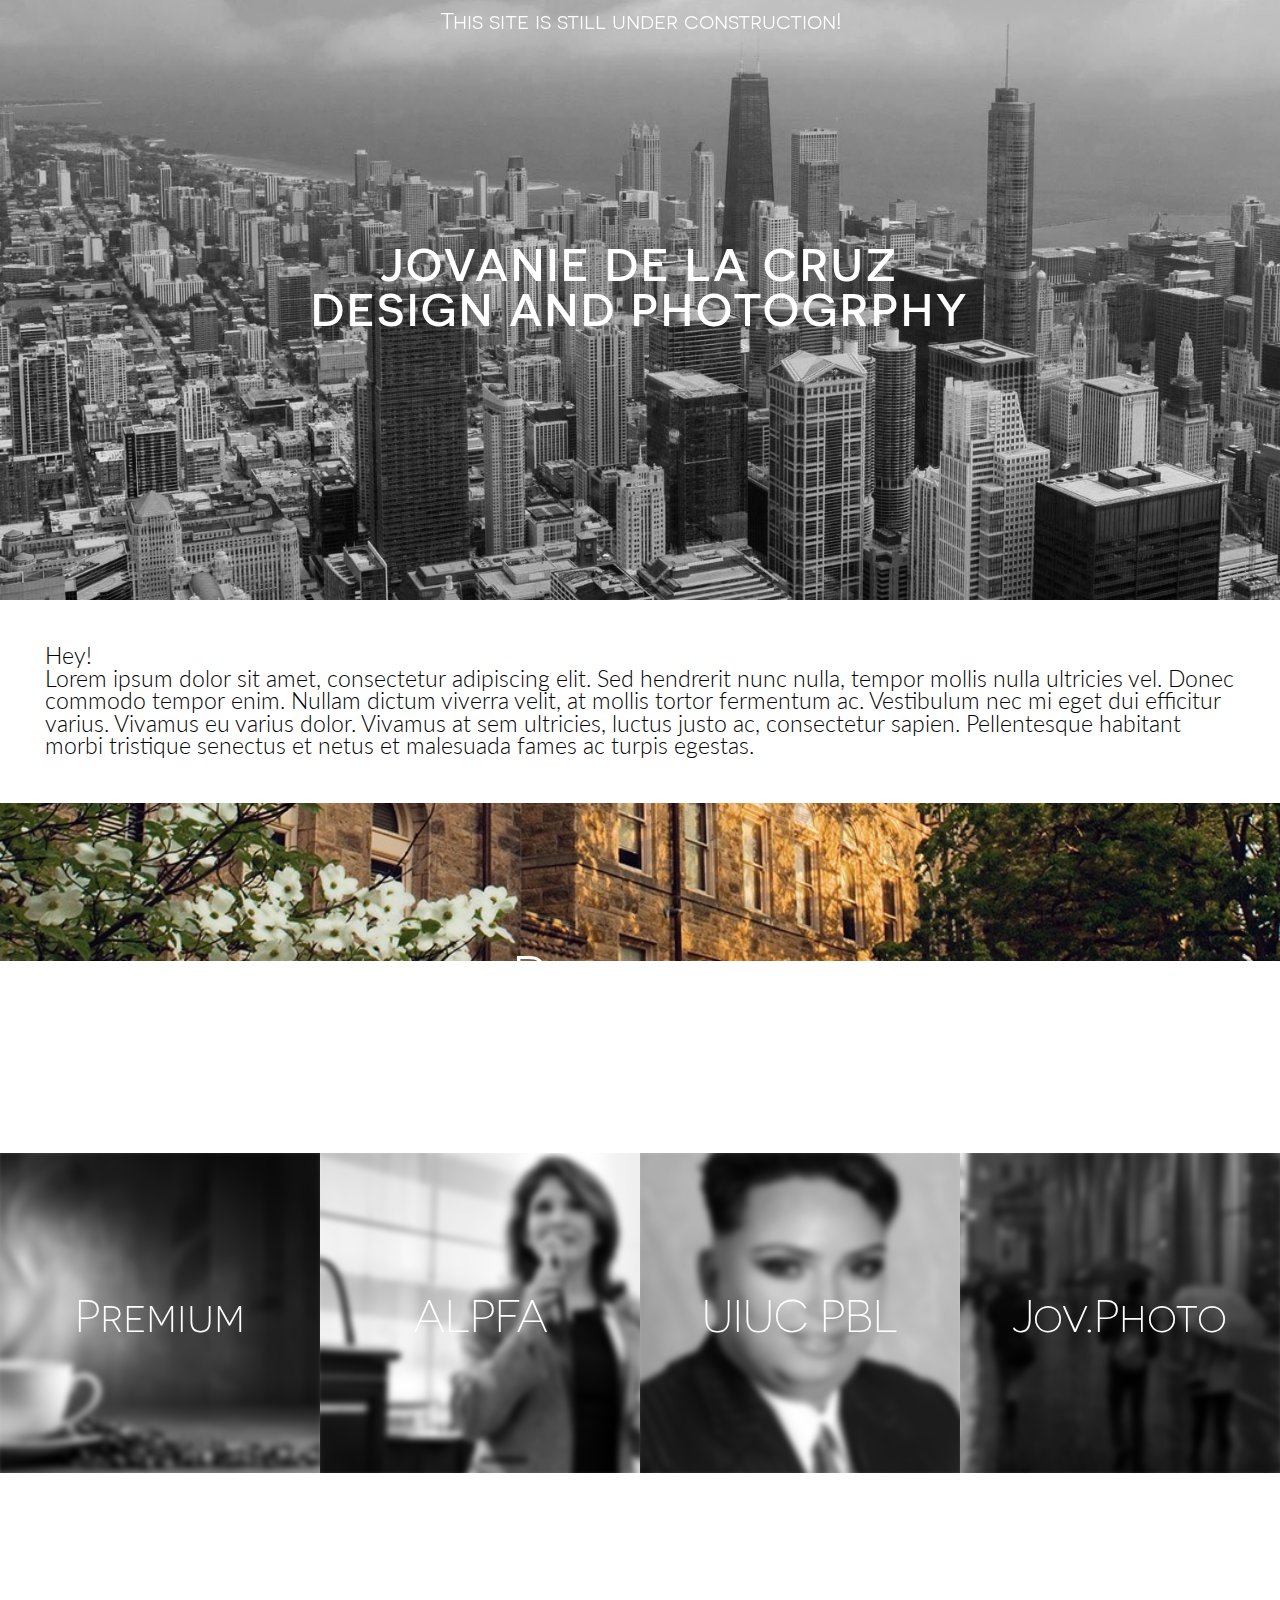
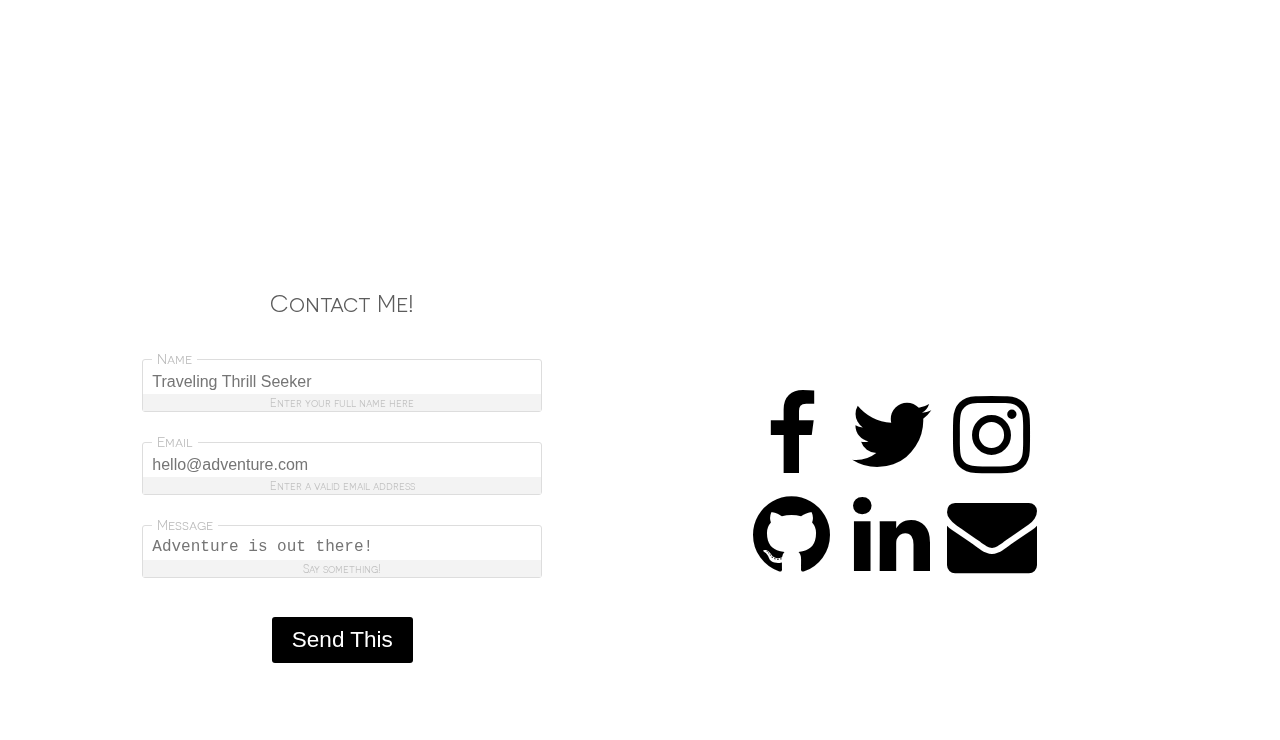
<file: 0.4/index.html>
<!DOCTYPE html>

<head>
    <meta charset="UTF-8">
    <title>jovanie.me</title>
    <meta name="viewport" content="width=device-width, initial-scale=1">
    <link rel="stylesheet" href="css/reset.css">
    <link rel="stylesheet" href="css/fonts.css">
    <link rel="stylesheet" href="css/one-page-responsive-parallax-skeleton.css">
    <link rel="stylesheet" href="http://maxcdn.bootstrapcdn.com/font-awesome/4.2.0/css/font-awesome.min.css">
    <script src="https://ajax.googleapis.com/ajax/libs/jquery/1.11.0/jquery.min.js"></script>
    <script src="js/parallax.min.js"></script>
</head>

<body>
<div id="git"><a href="http://htmlpreview.github.io/?https://github.com/jovanie/jovanie.me/blob/master/0.4/index.html"><h1>This site is still under construction!</h1></a></div>
    <div class="parallax-window first" data-parallax="scroll" data-image-src="img/chib.jpg" data-bleed="50">
        <div class="container">
            <div class="head-wrap">
                <h3>Jovanie De La Cruz</h3>
                <h3>Design and Photogrphy</h3>
            </div>
        </div>
    </div>
    <div class="container textbox">
        <p>Hey!</p>
        <p>Lorem ipsum dolor sit amet, consectetur adipiscing elit. Sed hendrerit nunc nulla, tempor mollis nulla ultricies vel. Donec commodo tempor enim. Nullam dictum viverra velit, at mollis tortor fermentum ac. Vestibulum nec mi eget dui efficitur varius. Vivamus eu varius dolor. Vivamus at sem ultricies, luctus justo ac, consectetur sapien. Pellentesque habitant morbi tristique senectus et netus et malesuada fames ac turpis egestas.</p>
    </div>
    <div class="parallax-window" data-parallax="scroll" data-image-src="img/alt.jpg" data-bleed="50">
        <div class="container">
            <h1>Porfolio</h1>
        </div>
    </div>
    <div class="container">
        <div class="row"><a id="port"></a>
            <div class="three columns thumbnails">
                <a class="grid-image" href="#port" rel="premium">
                    <img src="img/cof.jpg">
                    <div class="grid-text">Premium</div>
                </a>
            </div>
            <div class="three columns thumbnails">
                <a class="grid-image" href="#port" rel="alpfa">
                    <img src="img/alp1.jpg">
                    <div class="grid-text">ALPFA</div>
                </a>
            </div>
            <div class="three columns thumbnails">
                <a class="grid-image" href="#port" rel="pbl">
                    <img src="img/kim.jpg">
                    <div class="grid-text">UIUC PBL</div>
                </a>
            </div>
            <div class="three columns thumbnails">
                <a class="grid-image" href="#port" rel="photo">
                    <img src="img/rain.jpg">
                    <div class="grid-text">Jov.Photo</div>
                </a>
            </div>
        </div>
    </div>
    <div class="container slideBox">
        <div class="details textbox">
                <div class="detail" id="premium">
                    
                    <p>Lorem ipsum dolor sit amet, consectetur adipiscing elit. Sed hendrerit nunc nulla, tempor mollis nulla ultricies vel. Donec commodo tempor enim. Nullam dictum viverra velit, at mollis tortor fermentum ac. Vestibulum nec mi eget dui efficitur varius. Vivamus eu varius dolor. Vivamus at sem ultricies, luctus justo ac, consectetur sapien. Pellentesque habitant morbi tristique senectus et netus et malesuada fames ac turpis egestas. </p>
                </div>
                <div class="detail" id="alpfa">
                    <p> Pellentesque habitant morbi tristique senectus et netus et malesuada fames ac turpis egestas. Donec sed malesuada lacus. Integer vehicula leo ac metus bibendum, at faucibus leo tempor. Cras feugiat nisi sit amet diam porta, ut scelerisque eros lobortis. Vestibulum nec mi eget dui efficitur varius. Vivamus eu varius dolor. Vivamus at sem ultricies, luctus justo ac, consectetur sapien. </p>
                </div>
                <div class="detail" id="pbl">
                    <p> Integer vehicula leo ac metus bibendum, at faucibus leo tempor. Cras feugiat nisi sit amet diam porta, ut scelerisque eros lobortis. Vestibulum nec mi eget dui efficitur varius. Vivamus eu varius dolor. Vivamus at sem ultricies, luctus justo ac, consectetur sapien. Pellentesque habitant morbi tristique senectus et netus et malesuada fames ac turpis egestas. Donec sed malesuada lacus. </p>
                </div>
                <div class="detail" id="photo">
                    <p> Vestibulum nec mi eget dui efficitur varius. Vivamus eu varius dolor. Vivamus at sem ultricies, luctus justo ac, consectetur sapien. Pellentesque habitant morbi tristique senectus et netus et malesuada fames ac turpis egestas. Donec sed malesuada lacus. Integer vehicula leo ac metus bibendum, at faucibus leo tempor. Cras feugiat nisi sit amet diam porta, ut scelerisque eros lobortis.</p>
                </div>
        </div>
    </div>
    <script>
    $(document).ready(function() {

        var tab = $('.thumbnails > a'),
            tabContent = $('.detail'),
            tabParent = $('.details'),
            tabPadding = $('.slideBox'),
            image = $('.grid-image img');

        if (tab.length) {

            tab.on('click', function() {

                var ele = $(this),
                    currContent = $('#' + ele.attr('rel'));

                if (!ele.hasClass('open')) {

                    tabParent.stop(true, true).animate({
                        height: currContent.height() + 'px'

                    }, function() {
                        tabContent.removeClass('open');
                        currContent.addClass('open');
                        tab.removeClass('open');
                        ele.addClass('open');
                        tabPadding.addClass('slideBoxShow');
                        $('.activeImage').removeClass('activeImage');
                        ele.addClass('activeImage')

                        tabParent.stop(true, true).animate({
                            height: currContent.height() + 'px'
                        });

                    });
                }
                if (ele.hasClass('open')) {
                    tabParent.stop(true, true).animate({
                        height: '0px'

                    }, function() {
                        tabContent.removeClass('open');
                        currContent.removeClass('open');
                        tab.removeClass('open');
                        ele.removeClass('open');
                        tabPadding.removeClass('slideBoxShow');
                        $('.activeImage').removeClass('activeImage');

                        tabParent.stop(true, true).animate({
                            height: currContent.height() + 'px'
                        });

                    });
                }
                
            });

            //Set first on by default
            //$('.thumbnails > a:eq(0)').click();

        }

    });
    </script>
    <div class="parallax-window" data-parallax="scroll" data-image-src="img/alma.jpg" data-bleed="200">
        <div class="container">
            <h1>Contact</h1>
        </div>
    </div>
    <div class="container textbox contact">
        <div class="row">
            <div class="one-half column">
                <form class="form-style-7" method="POST" action="http://formspree.io/jovaniedelacruz@gmail.com">
                    <h2>Contact Me!</h2>
                    <br>
                    <br>
                    <ul>
                        <li>
                            <label for="name">Name</label>
                            <input type="text" name="name" maxlength="100" placeholder="Traveling Thrill Seeker">
                            <span>Enter your full name here</span>
                        </li>
                        <li>
                            <label for="email">Email</label>
                            <input type="email" name="email" placeholder="hello@adventure.com">
                            <span>Enter a valid email address</span>
                        </li>
                        <li>
                            <label for="message">Message</label>
                            <textarea name="message" onkeyup="adjust_textarea(this)" placeholder="Adventure is out there!"></textarea>
                            <span>Say something!</span>
                        </li>
                        <li>
                            <input type="submit" value="Send This">
                        </li>
                    </ul>
                </form>
                <script type="text/javascript">
                //auto expand textarea
                function adjust_textarea(h) {
                    h.style.height = "20px";
                    h.style.height = (h.scrollHeight) + "px";
                }
                </script>
            </div>
            <div class="one-half column">
                <div class="tablesocial">
                    <table class="centerTable">
                        <tr>
                            <td><a href="https://www.facebook.com/jovanie.delacruz.50" target="_blank"><i class="fa fa-facebook fa-4x" aria-hidden="true"></i></a></td>
                            <td><a href="https://twitter.com/jovanie_d" target="_blank"><i class="fa fa-twitter fa-4x" aria-hidden="true"></i></a></td>
                            <td><a href="http://instagram.com/_u/jov.photo" target="_blank"><i class="fa fa-instagram fa-4x" aria-hidden="true"></i></a></td>
                        </tr>
                        <tr>
                            <td><a href="https://github.com/jovanie" target="_blank"><i class="fa fa-github fa-4x" aria-hidden="true"></i></a></td>
                            <td><a href="https://www.linkedin.com/in/jovaniedelacruz" target="_blank"><i class="fa fa-linkedin fa-4x" aria-hidden="true"></i></a></td>
                            <td><a href="mailto:jovaniedelacruz@gmail.com" target="_top"><i class="fa fa-envelope fa-4x" aria-hidden="true"></i></a></td>
                        </tr>
                    </table>
                </div>
            </div>
        </div>
    </div>
</body>

</html>
</file>
<file: 0.4/css/fonts.css>
@font-face {
font-family: Novecentosanswide-Bold;
src: url("fonts/Novecentosanswide-Bold.ttf") format("truetype");
}
@font-face {
font-family: Novecentosanswide-Book;
src: url("fonts/Novecentosanswide-Book.ttf") format("truetype");
}
@font-face {
font-family: Novecentosanswide-DemiBold;
src: url("fonts/Novecentosanswide-DemiBold.ttf") format("truetype");
}
@font-face {
font-family: Novecentosanswide-Light;
src: url("fonts/Novecentosanswide-Light.ttf") format("truetype");
}
@font-face {
font-family: Novecentosanswide-Medium;
src: url("fonts/Novecentosanswide-Medium.ttf") format("truetype");
}
@font-face {
font-family: Novecentosanswide-Normal;
src: url("fonts/Novecentosanswide-Normal.ttf") format("truetype");
}
@font-face {
font-family: Lato-Light;
src: url("fonts/Lato-Light.ttf") format("truetype");
}
</file>
<file: 0.4/css/one-page-responsive-parallax-skeleton.css>
/* one-page-responsive-parallax-skeleton */
    /* Jovanie De La Cruz
   Mobile First Web Design
   Jovanie.me v0.4       
*/
    /* Modified Version of Skeleton V2.0.4
   Copyright 2014, Dave Gamache
   www.getskeleton.com
   Free to use under the MIT license.
   http://www.opensource.org/licenses/mit-license.php
   12/29/2014
*/
    
    html {
        font-size: 62.5%;
        background-color: white;
    }
    
    body {
        font-size: 1.5em;
        padding: 0 0 0 0;
        margin: 0 0 0 0;
        min-width: 320px;
        font-family: Novecentosanswide-Book;
        text-transform: none;
    }
    /* Standard Styles Mobile First */
    
    .container {
        position: relative;
        width: 100%;
        max-width: 500px;
        margin: 0 auto;
        padding: 0;
        box-sizing: border-box;
    }
    
    .row {}
    
    .column,
    .columns {
        width: 100%;
        float: left;
    }
    
    .three.columns {
        width: 50%;
    }
    
    .one-half.column {
        width: 100%;
    }
    /* Self Clearing Goodness */
    
    .container:after,
    .row:after,
    .u-cf {
        content: "";
        display: table;
        clear: both;
    }
    
    .textbox {
        padding: 2em;
        font-size: 1.5em;
        background-color: white;
    }
    
    p {
        font-family: Lato-Light;
    }
    /* Parallax Windows
*/
    
    .parallax-window {
        min-height: 300px;
        overflow: hidden;
    }
    
    .first {
        min-height: 600px;
    }
    
    .parallax-window .head-wrap {
        position: relative;
        top: 50%;
        left: 50%;
        width: 400px;
        margin-top: 240px;
        /* Half the height */
        margin-left: -200px;
        /* Half the width */
    }
    
    .parallax-window h3 {
        font-family: Novecentosanswide-Medium;
        text-align: center;
        color: white;
        font-size: 1.25em;
        letter-spacing: 3px;
        text-transform: uppercase;
    }
    
    .parallax-window h1 {
        position: relative;
        top: 50%;
        left: 50%;
        width: 600px;
        margin-top: 125px;
        /* Half the height */
        margin-left: -300px;
        /* Half the width */
        text-align: center;
        color: white;
        display: block;
        font-size: 4em;
    }
    /* Grid Full Images and Text Overlay 
*/
    
    .grid-image {
        float: left;
        width: 100%;
        height: 100%;
        padding-bottom: 100%;
        margin: 0 auto;
        overflow: hidden;
        position: relative;
    }
    
    .grid-image img {
        width: 100%;
        height: 100%;
        object-fit: cover;
        position: absolute;
    }
    
    .grid-image img:hover {}
    
    .grid-text {
        font-family: Novecentosanswide-Light;
        width: 100%;
        text-align: center;
        position: absolute;
        left: 50%;
        top: 50%;
        transform: translate(-50%, -50%);
        color: white;
        font-size: 2em;
    }
    
    .contact {
        padding: 3em 3em 3em 3em;
    }
    /* Smart Phone Styles 500px - 767px 
   All gird items are 2 per row
*/
    
    @media screen and (min-width: 500px) {
        .container {
            max-width: 767px;
        }
        .three.columns {
            width: 50%;
        }
        .one-half.column {
            width: 100%;
        }
        .parallax-window .head-wrap {
            width: 500px;
            margin-left: -250px;
            /* Half the width */
        }
        .parallax-window h3 {
            font-size: 1.5em;
            letter-spacing: 3px;
        }
        .parallax-window {
            min-height: 350px;
        }
        .parallax-window h1 {
            margin-top: 140px;
        }
        .first {
            min-height: 600px;
        }
        .grid-text {
            font-size: 3em;
        }
    }
    /* Tablet Styles 768px +
   Normal Grid items
*/
    
    @media screen and (min-width: 767px) {
        .container {
            width: 100%;
            max-width: 960px;
        }
        .column,
        .columns {
            margin-left: 0%;
        }
        .column:first-child,
        .columns:first-child {
            margin-left: 0;
        }
        .three.columns {
            width: 25%;
        }
        .one-half.column {
            width: 46%;
            margin-left: 2%;
            margin-right: 2%;
        }
        .grid-image {
            margin: 0em auto;
        }
        .parallax-window .head-wrap {
            width: 750px;
            margin-left: -375px;
            /* Half the width */
        }
        .parallax-window h3 {
            font-size: 2em;
            letter-spacing: 3px;
        }
        .grid-text {
            font-size: 2em;
        }
    }
    /* Desktop Styles 768px +
*/
    
    @media screen and (min-width: 990px) {
        .container {
            width: 100%;
            max-width: 100%;
        }
        .column,
        .columns {
            margin-left: 0;
        }
        .column:first-child,
        .columns:first-child {
            margin-left: 0;
        }
        .three.columns {
            width: 25%;
        }
        .one-half.column {
            width: 48%;
            margin-left: 0%;
            margin-right: 0%;
        }
        .grid-image {
            overflow: hidden;
        }
        .grid-image img {
            width: 100%;
            height: 100%;
            object-fit: cover;
            position: absolute;
            -webkit-filter: blur(3px);
            filter: blur(3px) grayscale(100%);
            transition: 0.20s -webkit-filter linear;
            transform: scale(1.03);
        }
        .grid-image:hover img {
            -webkit-filter: blur(0px);
            filter: blur(0px);
            transition: 0.20s -webkit-filter linear;
        }
        .parallax-window .head-wrap {
            width: 1000px;
            margin-left: -500px;
            /* Half the width */
        }
        .parallax-window h3 {
            font-size: 3em;
            letter-spacing: 3px;
        }
        .grid-text {
            font-size: 3em;
        }
    }
    /* Contact Form
*/
    
    .form-style-7 {
        max-width: 400px;
        margin: 0 auto;
        border-radius: 2px;
    }
    
    .form-style-7 h2 {
        display: block;
        text-align: center;
        padding: 0;
        color: #5C5C5C;
        font-size: x-large;
    }
    
    .form-style-7 ul {
        list-style: none;
        padding: 0;
        margin: 0;
    }
    
    .form-style-7 li {
        display: block;
        padding: 9px;
        border: 1px solid #DDDDDD;
        margin-bottom: 30px;
        border-radius: 3px;
    }
    
    .form-style-7 li:last-child {
        border: none;
        margin-bottom: 0px;
        text-align: center;
    }
    
    .form-style-7 li > label {
        display: block;
        float: left;
        margin-top: -19px;
        background: #FFFFFF;
        height: 14px;
        padding: 2px 5px 2px 5px;
        color: #B9B9B9;
        font-size: 14px;
        overflow: hidden;
    }
    
    .form-style-7 input[type="text"],
    .form-style-7 input[type="date"],
    .form-style-7 input[type="datetime"],
    .form-style-7 input[type="email"],
    .form-style-7 input[type="number"],
    .form-style-7 input[type="search"],
    .form-style-7 input[type="time"],
    .form-style-7 input[type="url"],
    .form-style-7 input[type="password"],
    .form-style-7 textarea,
    .form-style-7 select {
        box-sizing: border-box;
        -webkit-box-sizing: border-box;
        -moz-box-sizing: border-box;
        width: 100%;
        display: block;
        outline: none;
        border: none;
        height: 25px;
        line-height: 25px;
        font-size: 16px;
        padding: 0;
    }
    
    .form-style-7 li > span {
        background: #F3F3F3;
        display: block;
        padding: 3px;
        margin: 0 -9px -9px -9px;
        text-align: center;
        color: #C0C0C0;
        font-size: 11px;
    }
    
    .form-style-7 textarea {
        resize: none;
    }
    
    .form-style-7 input[type="submit"],
    .form-style-7 input[type="button"] {
        background: black;
        border: none;
        padding: 10px 20px 10px 20px;
        border-radius: 3px;
        color: white;
        font-size: 1em;
    }
    
    .form-style-7 input[type="submit"]:hover,
    .form-style-7 input[type="button"]:hover {
        background: #999;
        color: #fff;
    }
    /* Social Links
*/
    
    i {
        width: 100px;
        height: 100px;
        text-align: center;
    }
    
    .centerTable {
        margin: 0px auto;
        position: absolute;
        left: 50%;
        top: 50%;
        transform: translate(-50%, 50%);
    }
    
    .tablesocial {
        float: left;
        width: 100%;
        height: 100%;
        position: relative;
    }
    
    .tablesocial a {
        color: black;
    }
    
    .details {}
    
    .thumbnails > a {
        display: block;
    }
    
    .thumbnails a.open {
        filter: grayscale(0%);
    }
    
    .detail {
        display: none;
    }
    
    .detail.open {
        display: block;
    }
    
    .detail p {}
    
    .slideBox {
        display: none;
        margin: 0 0 0 0;
        padding: 0 0 0 0;
    }
    
    .slideBoxShow {
        display: block;
    }
    
    .activeImage > img {
        filter: grayscale(0%) !important;
    }
    #git{
        position: absolute;
        margin: 0px auto;
        position: absolute;
        left: 50%;
        top: 1%;
        transform: translate(-50%, 0%);
    }
    #git h1{
        font-size: 1.5em;
    }
    #git a{
        color: white;
        text-decoration: none;
    }
</file>
